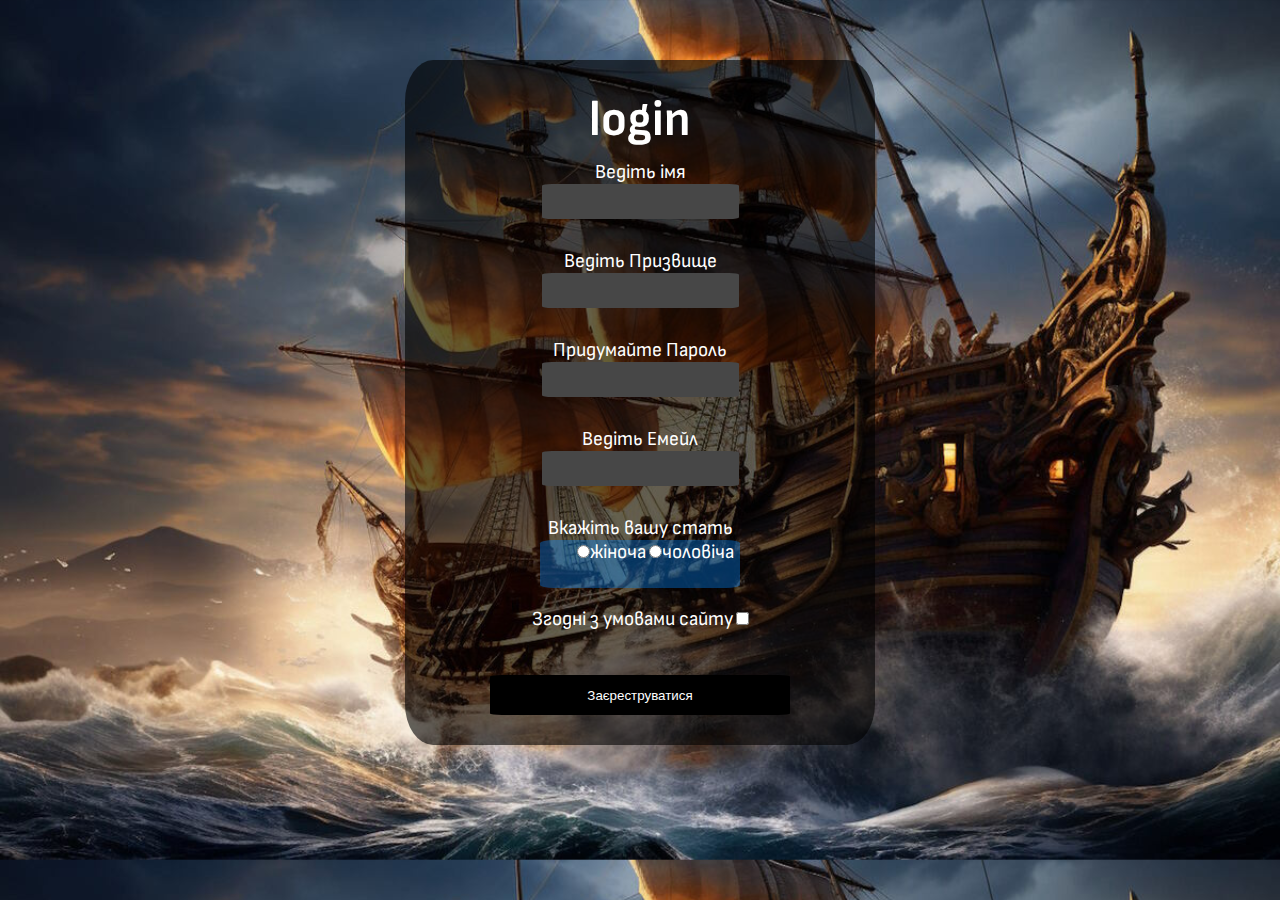
<file: index.html>
<!DOCTYPE html>
<html lang="en">
<head>
    <link rel="stylesheet" href="style.css">
    <link rel="icon" href="./img/pngwing.com.png"> <!--  -->
    <link rel="preconnect" href="https://fonts.googleapis.com">
    <link rel="preconnect" href="https://fonts.gstatic.com" crossorigin>
    <link href="https://fonts.googleapis.com/css2?family=Sofia+Sans+Semi+Condensed&display=swap" rel="stylesheet">

    <meta charset="UTF-8">
    <meta name="viewport" content="width=device-width, initial-scale=1.0">
    <title>form</title>
</head>
<body>
    <form align="center" class="form">
        <h1 class="form__title">login</h1>  
        <label class="form__label" for="">Ведіть імя</label>
        <br>
        <input class="form__input" type="text" required> 
        <br>
        <label class="form__label" for="">Ведіть Призвище</label>
        <br>
        <input class="form__input" type="text" required>
        <br>
        <label class="form__label" for="">Придумайте Пароль</label>
        <br>
        <input class="form__input" type="password" required> 
        <br>
        <label class="form__label" for="">Ведіть Емейл</label>
        <br>
        <input class="form__input" type="email" required>
        <br>
        <label class="form__label" for="">Вкажіть вашу стать</label>
        <div align="center" class="form__radio">
            <input class="form__input" type="radio" name="radio"><label class="form__label" for="">жіноча</label>
            <input class="form__input" type="radio" name="radio"><label class="form__label" for="">чоловіча</label>
        </div>
        <br>
        <label class="form__label" for="">Згодні з умовами сайту</label>

        <input class="form__input" type="checkbox" required>
        <br>
        <a href="./page.html">
            <button class="form__button" type="button">Заєреструватися</button>
        </a>
        
    </form>
</body>
</html>
</file>
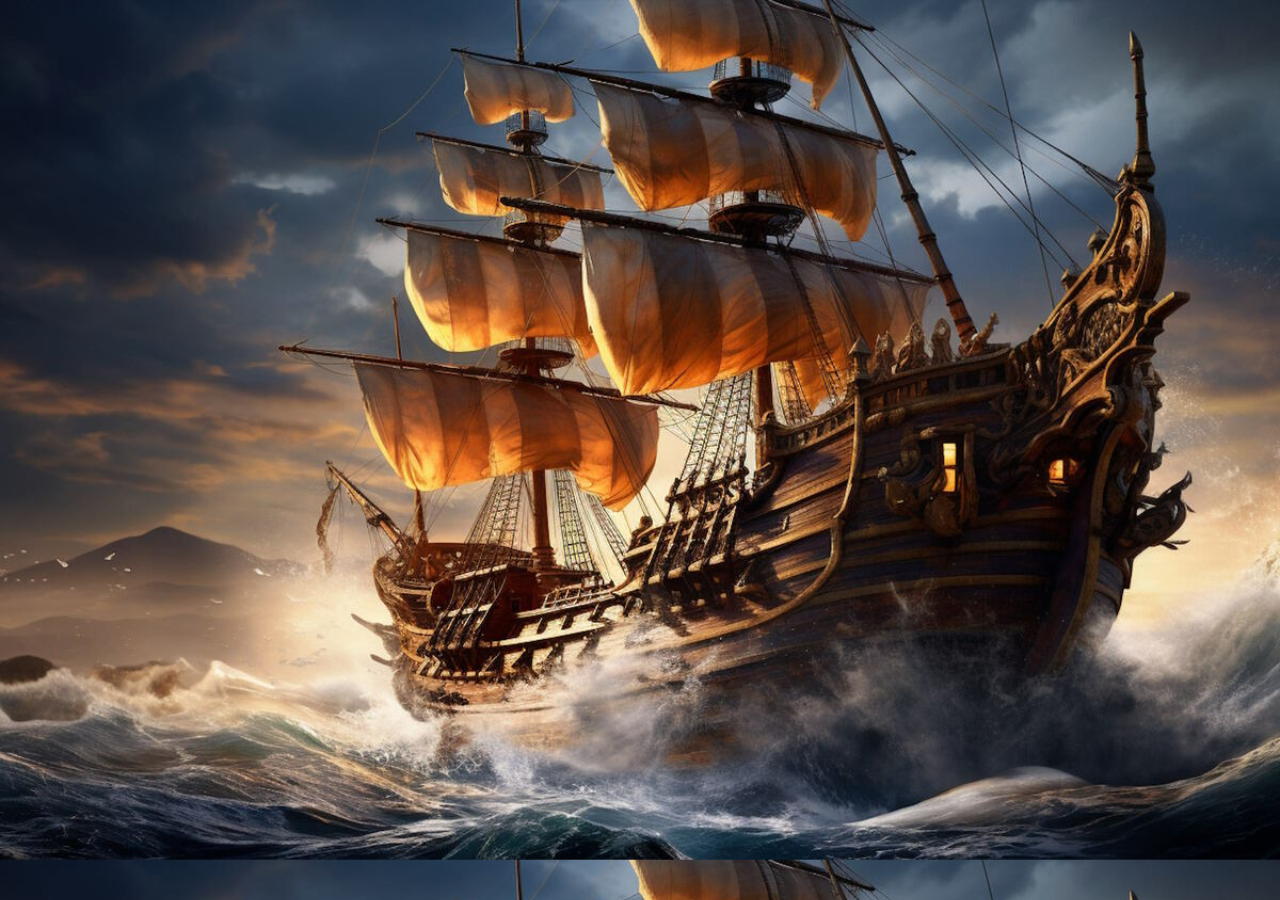
<file: page.html>
<!DOCTYPE html>
<html lang="en">
<head>
    <link rel="stylesheet" href="style.css">
    <meta charset="UTF-8">
    <meta name="viewport" content="width=device-width, initial-scale=1.0">
    <title>page</title>
</head>
<body>
    
</body>
</html>
</file>
<file: style.css>
* { 
    margin: 0; 
    padding: 0;   
    border: 0;   
    outline: 0;   
    list-style: none;   
    box-sizing: border-box;   
}*  
body{  
    background-image: url(./img/logikum_piraty_karibskogo_morya_photo1.jpg);  
    background-size: cover;  
}  
.form{  
    width: 470px; ;  
    background-color: rgba(0, 0, 0, 0.600);  
    margin: 60px auto;  
    border-radius: 6%;  
    padding: 30px;
    font-family: 'Sofia Sans Semi Condensed', sans-serif;
  

      
}  
.form__title {  
    color: rgb(255, 255, 255);  
    font-size: 50px;  
    text-align: center;  
    margin-bottom: 10px;
}  
.form__label {  
    color: rgb(255, 255, 255);

}
.form__input {
    background-color: rgb(71, 71, 71);
    margin-bottom: 30px;
    padding: 10px ;
    border-radius: 5%;
    transition: 0.5s;
    color: rgb(255, 255, 255);
}
.form__input:nth-child(1){
    margin-left: 30px;
}
.form__label:nth-child(1){
    margin-left: 130px;
}
.form__button {
    width: 300px;
    height: 40px;
    background-color: black;
    color: rgb(255, 255, 255);
    border-radius: 4%;
    margin-top: 20px;

}
.form__button:hover{
    background-color: rgb(255, 255, 255);
    color: rgb(0, 0, 0);
}
.form__button:active{
    background-color: rgb(135, 135, 135);

}
.form__label{
    font-size: 20px;
}
.form__input:focus{
    border: 2px solid #12f806;
    margin-top: 5px;

}
.form__radio{
    background-color: rgba(0, 136, 255, 0.367);
    width: 200px;
    border-radius: 7%;
    margin: 0 auto;
}
</file>
